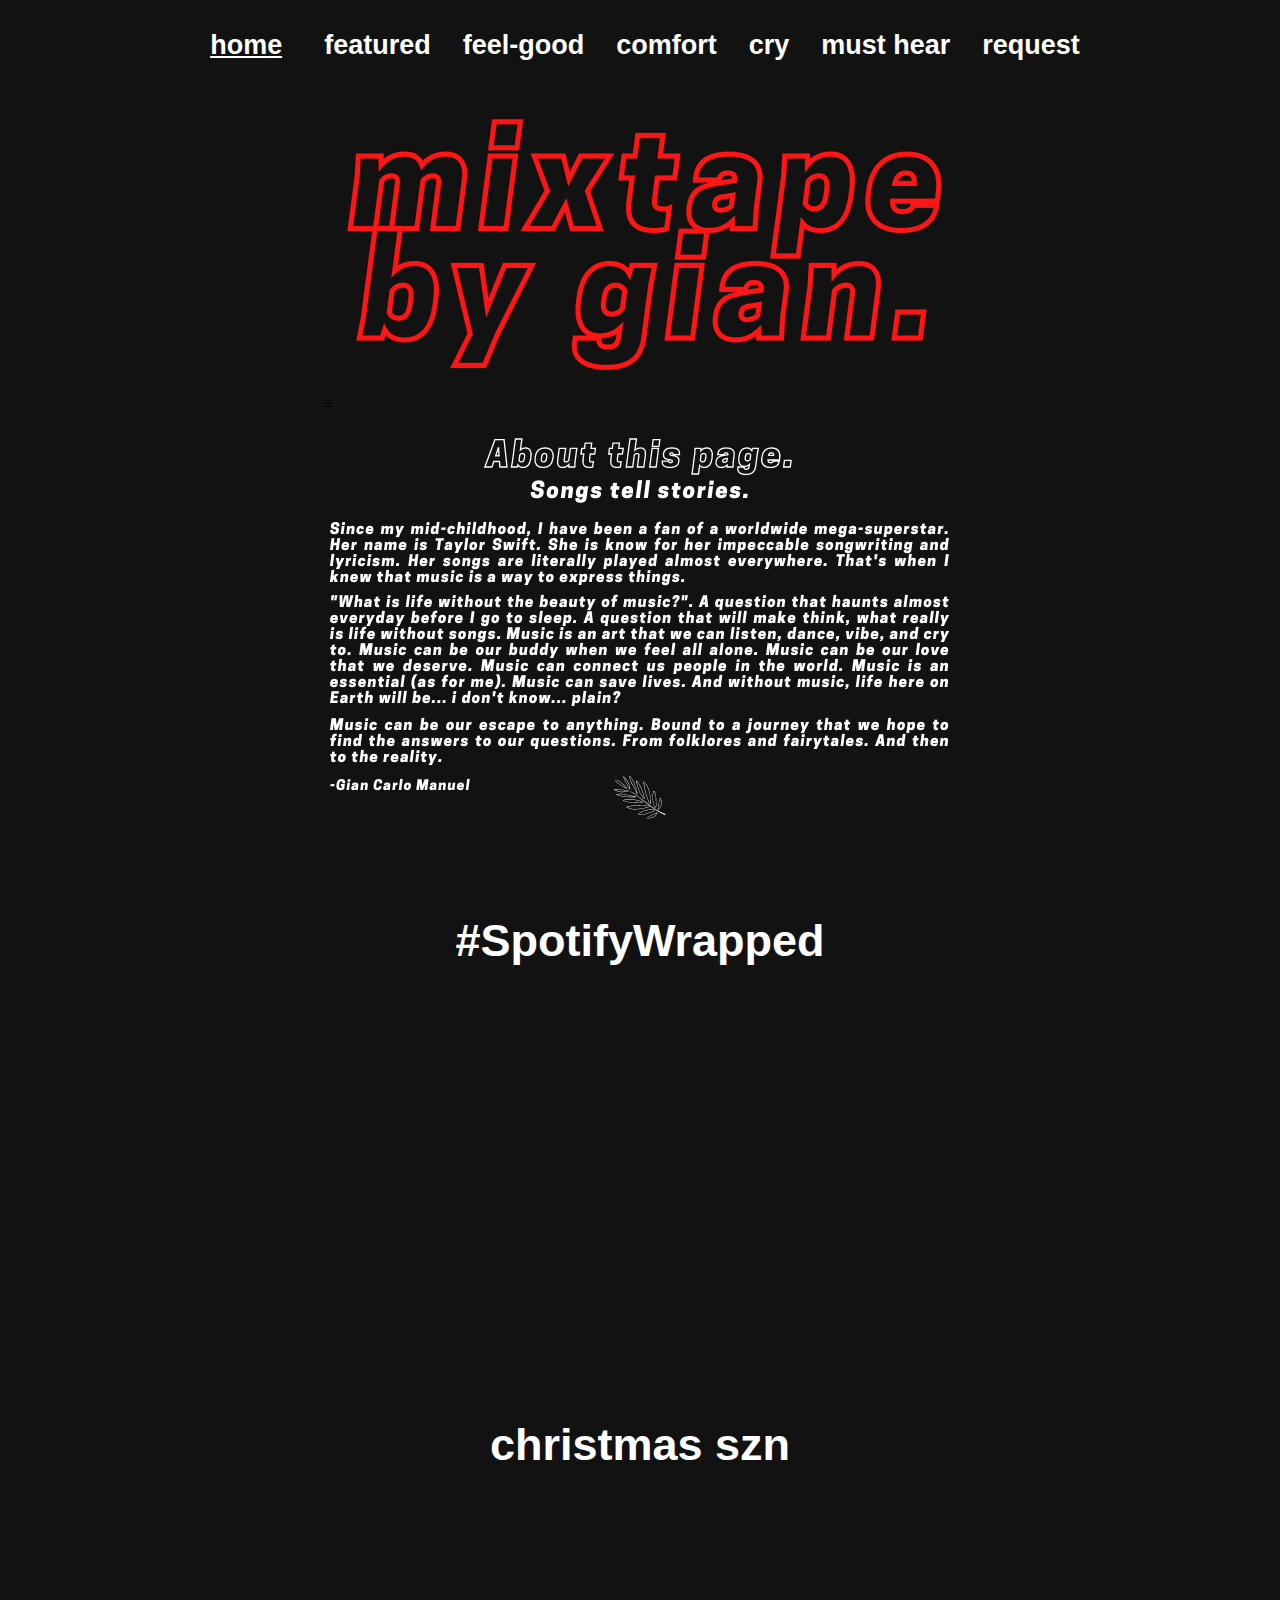
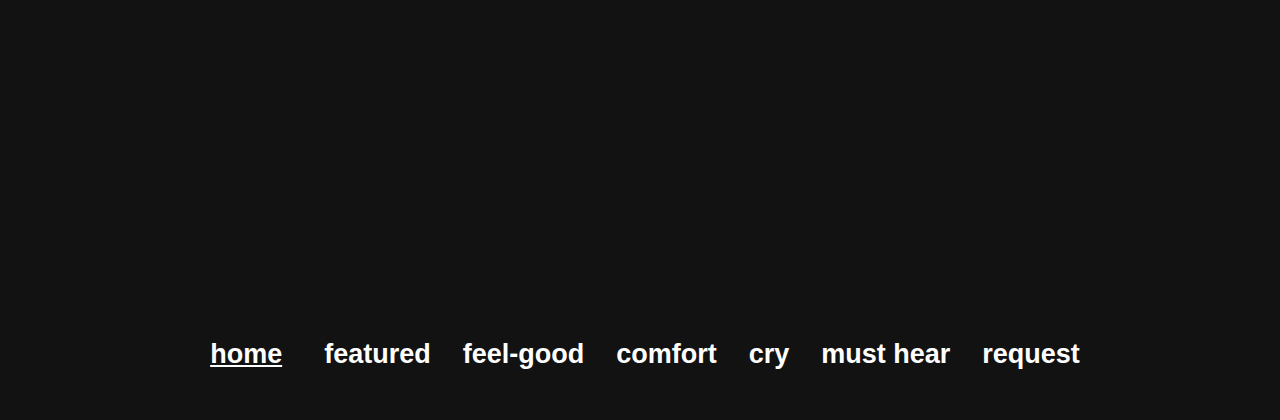
<file: index.html>
<!DOCTYPE html>
<html>
	<head>
	<!-- 
		Final Website Requirement
		Author: Manuel, Gian Carlo E.
		Date: November 2022
		Section: WD-202 
	-->
	<title> home | mixtape </title>
	<link rel="stylesheet" href="Style1.css">

	</head>
	<body>

			<nav>
				<a href = "index.html"><u>home</u></a>&nbsp&nbsp
				<a href = "Featured.htm">featured</a>&nbsp&nbsp
				<a href = "Feel-Good.htm">feel-good</a>&nbsp&nbsp
				<a href = "Comfort.htm">comfort</a>&nbsp&nbsp
				<a href = "Cry.htm">cry</a>&nbsp&nbsp
				<a href = "Hear.htm">must hear</a>&nbsp&nbsp
				<a href = "Request.htm">request</a>
			</nav>

			<header>
			<center>=
			<img src= "home/homebanner.png">
			<img src= "home/homebanner2.png">
			</center>
			</header>

			<br>
			<br>
			<div class= "new">
				<h2>#SpotifyWrapped</h2>
			<iframe style="border-radius:12px" src="https://open.spotify.com/embed/playlist/37i9dQZF1F0sijgNaJdgit?utm_source=generator" width="75%" height="380" frameBorder="0" allowfullscreen="" allow="autoplay; clipboard-write; encrypted-media; fullscreen; picture-in-picture" loading="lazy"></iframe>

			<br>
			<br>
			<div class= "new">
				<h2>christmas szn</h2>

			<table>
				<tr>
    				<th><iframe style="border-radius:12px" src="https://open.spotify.com/embed/playlist/6cCfEWX38pg40kAP9c4eoq?utm_source=generator" width="90%" height="380" frameBorder="0" allowfullscreen="" allow="autoplay; clipboard-write; encrypted-media; fullscreen; picture-in-picture" loading="lazy"></iframe></a></th>
    				<th><iframe style="border-radius:12px" src="https://open.spotify.com/embed/playlist/04rXzTdnlKlhGfMo7F08xv?utm_source=generator" width="90%" height="380" frameBorder="0" allowfullscreen="" allow="autoplay; clipboard-write; encrypted-media; fullscreen; picture-in-picture" loading="lazy"></iframe></a></th>
  				</tr>
			</table>

			<nav>
				<a href = "Home.htm"><u>home</u></a>&nbsp&nbsp
				<a href = "Featured.htm">featured</a>&nbsp&nbsp
				<a href = "Feel-Good.htm">feel-good</a>&nbsp&nbsp
				<a href = "Comfort.htm">comfort</a>&nbsp&nbsp
				<a href = "Cry.htm">cry</a>&nbsp&nbsp
				<a href = "Hear.htm">must hear</a>&nbsp&nbsp
				<a href = "Request.htm">request</a>
			</nav>



	</body>







</html>
</file>
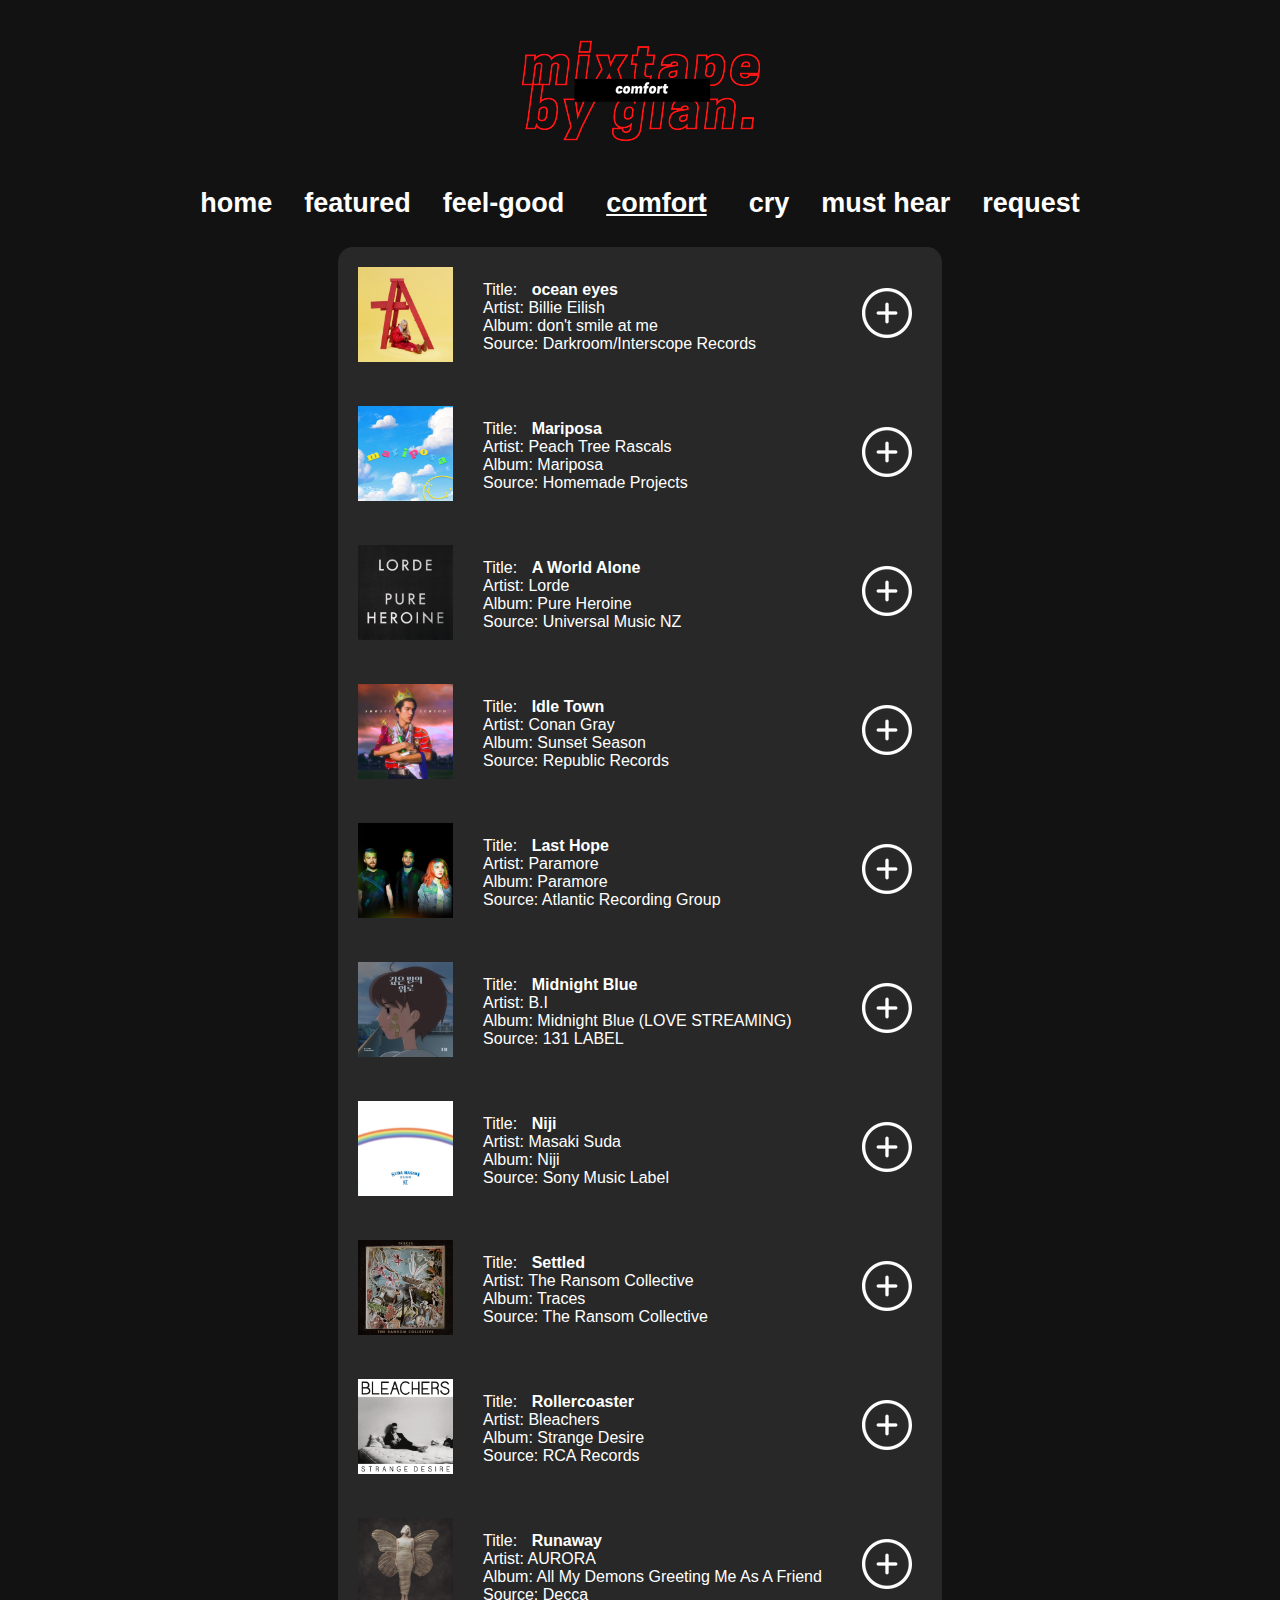
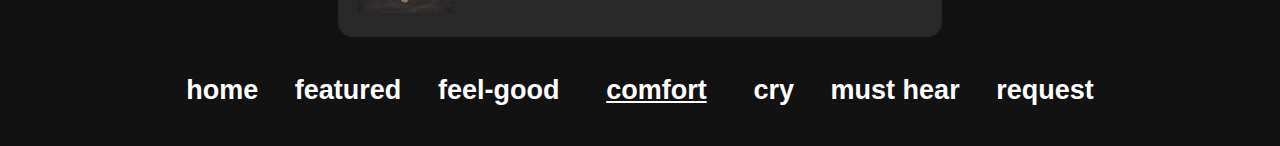
<file: Comfort.htm>
<!DOCTYPE html>
<html>
	<head>
	<!-- 
		Final Website Requirement
		Author: Manuel, Gian Carlo E.
		Date: November 2022
		Section: WD-202 
	-->
	<title> comfort | mixtape </title>
	<link rel="stylesheet" href="Style3.css">

	</head>

	<body>

		<header>
			<img src= "home/home5.png">
		</header>


			<nav>
				<a href = "index.html" class = "nav">home</a>&nbsp&nbsp
				<a href = "Featured.htm" class = "nav">featured</a>&nbsp&nbsp
				<a href = "Feel-Good.htm" class = "nav">feel-good</a>&nbsp&nbsp
				<a href = "Comfort.htm" class = "nav"><u>comfort</u></a>&nbsp&nbsp
				<a href = "Cry.htm" class = "nav">cry</a>&nbsp&nbsp
				<a href = "Hear.htm" class = "nav">must hear</a>&nbsp&nbsp
				<a href = "Request.htm" class = "nav">request</a>
			</nav>

			
			<container>
			<table>
				<tr>
    				<th><img src = "comfort/c1.jpg" height = "95" width= "95"></th>
    				<td>
    				Title: <b>ocean eyes</b><br>
    				Artist: Billie Eilish<br>
    				Album: don't smile at me<br>
    				Source: Darkroom/Interscope Records<br></td>
    				<td><a href="https://open.spotify.com/track/7hDVYcQq6MxkdJGweuCtl9?si=c2d5d363c6824776" target= "new"><img src= "add.png"></a></td>
  				</tr>
  				<tr>
    				<th><img src = "comfort/c2.jpg" height = "95" width= "95"></th>
    				<td>
    				Title: <b>Mariposa</b><br>
    				Artist: Peach Tree Rascals<br>
    				Album: Mariposa<br>
    				Source: Homemade Projects<br></td>
    				<td><a href="https://open.spotify.com/track/4ja2gzrNh9VNigzoXfmbwD?si=62844cdb5d504d7b" target= "new"><img src= "add.png"></a></td>
  				</tr>
  				<tr>
    				<th><img src = "comfort/c3.jpg" height = "95" width= "95"></th>
    				<td>
    				Title: <b>A World Alone</b><br>
    				Artist: Lorde<br>
    				Album: Pure Heroine<br>
    				Source: Universal Music NZ<br></td>
    				<td><a href="https://open.spotify.com/track/55N0YHhO55Q1lWsc4dDPcI?si=44560ae5db1e4de3" target= "new"><img src= "add.png"></a></td>
  				</tr>
  				<tr>
    				<th><img src = "comfort/c4.jpg" height = "95" width= "95"></th>
    				<td>
    				Title: <b>Idle Town</b><br>
    				Artist: Conan Gray<br>
    				Album: Sunset Season<br>
    				Source: Republic Records<br></td>
    				<td><a href="https://open.spotify.com/track/0cXRafInOlc1QH519RXltN?si=c08f5b550bef4f5e" target= "new"><img src= "add.png"></a></td>
  				</tr>
  				<tr>
    				<th><img src = "comfort/c5.jpg" height = "95" width= "95"></th>
    				<td>
    				Title: <b>Last Hope</b><br>
    				Artist: Paramore<br>
    				Album: Paramore<br>
    				Source: Atlantic Recording Group<br></td>
    				<td><a href="https://open.spotify.com/track/2VBluJiNj9bKohWX0dY1Lh?si=216bfe2c77794b2b" target= "new"><img src= "add.png"></a></td>
  				</tr>
  				<tr>
    				<th><img src = "comfort/c6.jpg" height = "95" width= "95"></th>
    				<td>
    				Title: <b>Midnight Blue</b><br>
    				Artist: B.I<br>
    				Album: Midnight Blue (LOVE STREAMING)<br>
    				Source: 131 LABEL<br></td>
    				<td><a href="https://open.spotify.com/track/0g84ocWXeKSJYkBgTCJVlo?si=0791e32b8b134214" target= "new"><img src= "add.png"></a></td>
  				</tr>
  				<tr>
    				<th><img src = "comfort/c7.jpg" height = "95" width= "95"></th>
    				<td>
    				Title: <b>Niji</b><br>
    				Artist: Masaki Suda<br>
    				Album: Niji<br>
    				Source: Sony Music Label<br></td>
    				<td><a href="https://open.spotify.com/track/7AIj86wFWqm7X1TZ2hzHwS?si=d75f0c88a3e348b4" target= "new"><img src= "add.png"></a></td>
  				</tr>
  				<tr>
    				<th><img src = "comfort/c8.jpg" height = "95" width= "95"></th>
    				<td>
    				Title: <b>Settled</b><br>
    				Artist: The Ransom Collective<br>
    				Album: Traces<br>
    				Source: The Ransom Collective<br></td>
    				<td><a href="https://open.spotify.com/track/6RoTjW8XeWl0XWnzVDw0Tm?si=3a2ffb06bd654463" target= "new"><img src= "add.png"></a></td>
  				</tr>
  				<tr>
    				<th><img src = "comfort/c9.jpg" height = "95" width= "95"></th>
    				<td>
    				Title: <b>Rollercoaster</b><br>
    				Artist: Bleachers<br>
    				Album: Strange Desire<br>
    				Source: RCA Records<br></td>
    				<td><a href="https://open.spotify.com/track/5L95vS64rG1YMIFm1hLjyZ?si=e0e971142f40422c" target= "new"><img src= "add.png"></a></td>
  				</tr>
  				<tr>
    				<th><img src = "comfort/c10.jpg" height = "95" width= "95"></th>
    				<td>
    				Title: <b>Runaway</b><br>
    				Artist: AURORA<br>
    				Album: All My Demons Greeting Me As A Friend<br>
    				Source: Decca<br></td>
    				<td><a href="https://open.spotify.com/track/1v1oIWf2Xgh54kIWuKsDf6?si=9fdd946d10594a22" target= "new"><img src= "add.png"></a></td>
  				</tr>
			</table>
			</container>
			
			

			<footer>
				<nav>
				<a href = "Home.htm" class = "nav">home</a>&nbsp&nbsp
				<a href = "Featured.htm" class = "nav">featured</a>&nbsp&nbsp
				<a href = "Feel-Good.htm" class = "nav">feel-good</a>&nbsp&nbsp
				<a href = "Comfort.htm" class = "nav"><u>comfort</u></a>&nbsp&nbsp
				<a href = "Cry.htm" class = "nav">cry</a>&nbsp&nbsp
				<a href = "Hear.htm" class = "nav">must hear</a>&nbsp&nbsp
				<a href = "Request.htm" class = "nav">request</a>
			</nav>
			</footer>


	</body>







</html>
</file>
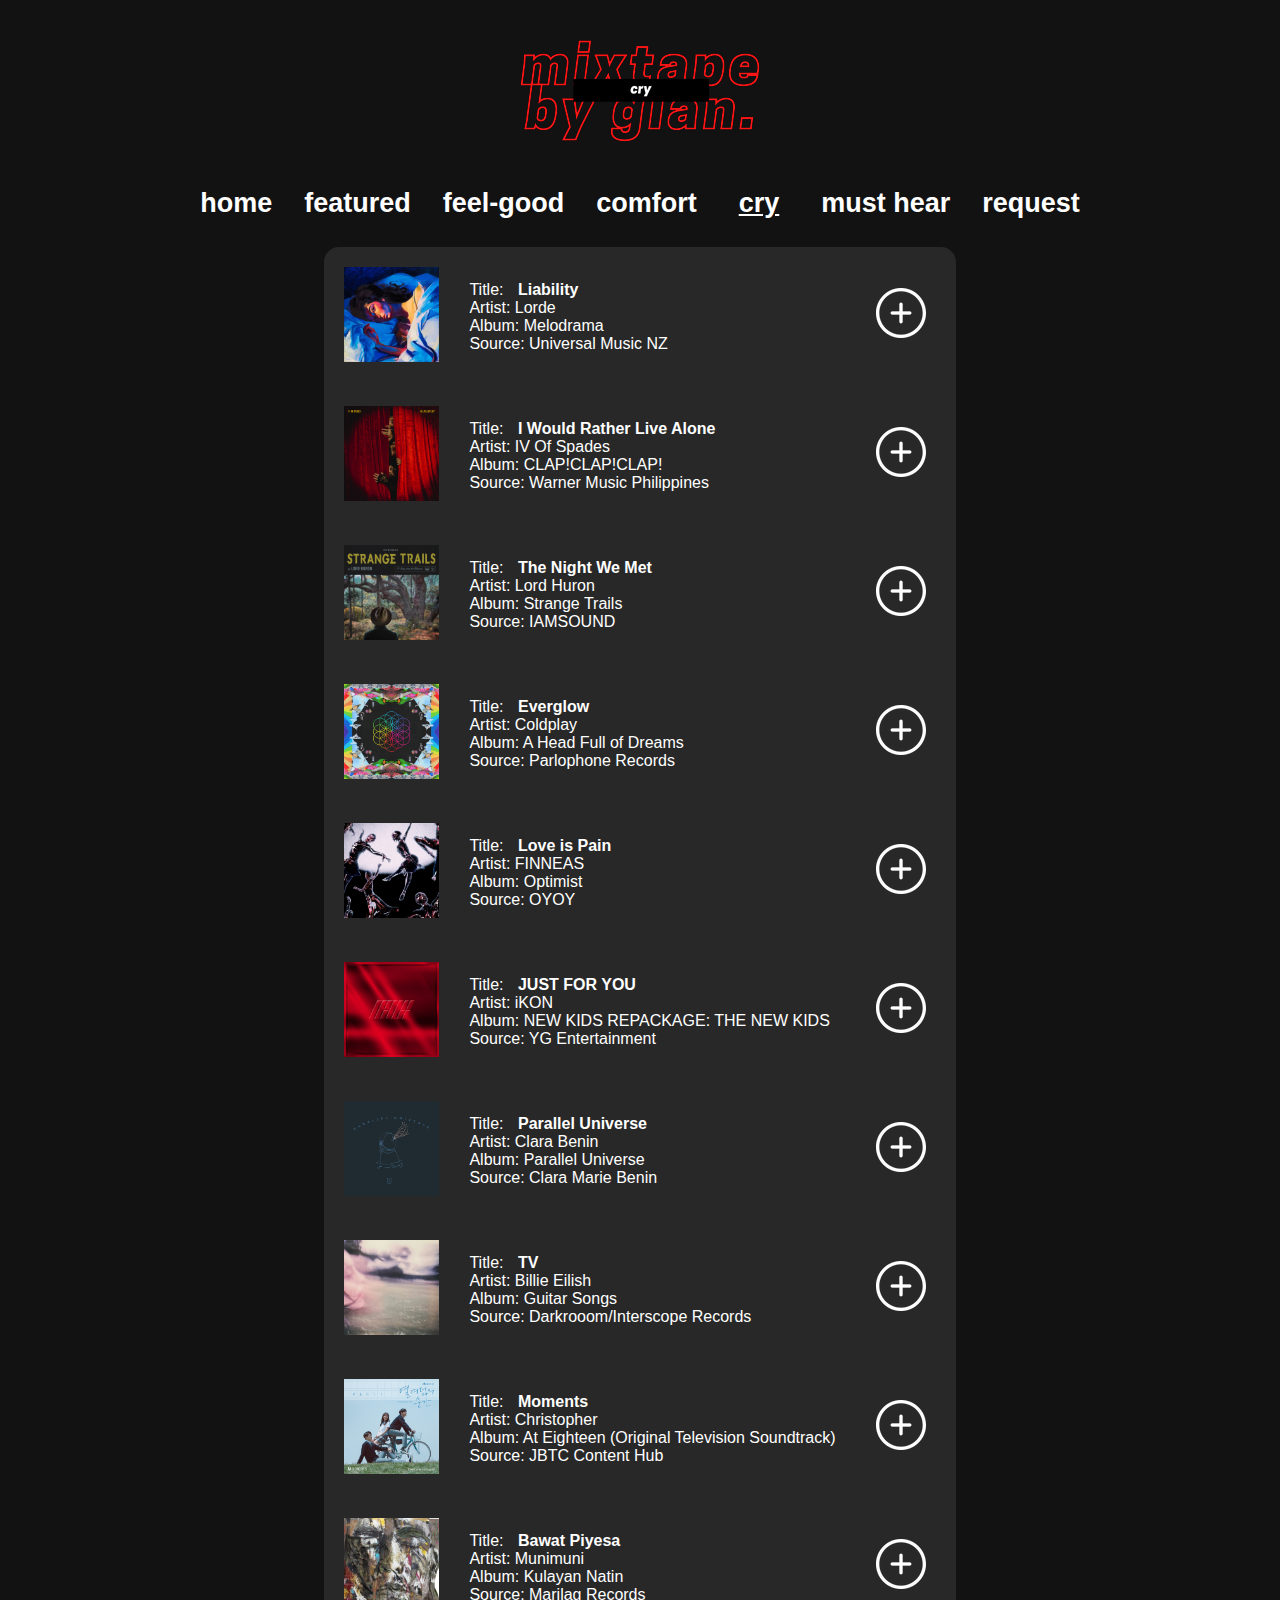
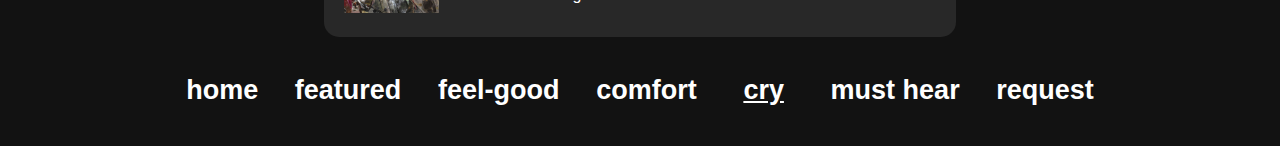
<file: Cry.htm>
<!DOCTYPE html>
<html>
	<head>
	<!-- 
		Final Website Requirement
		Author: Manuel, Gian Carlo E.
		Date: November 2022
		Section: WD-202 
	-->
	<title> i'm crying | mixtape </title>
	<link rel="stylesheet" href="Style3.css">

	</head>

	<body>

		<header>
			<img src= "home/home6.png">
		</header>


			<nav>
				<a href = "index.html" class = "nav">home</a>&nbsp&nbsp
				<a href = "Featured.htm" class = "nav">featured</a>&nbsp&nbsp
				<a href = "Feel-Good.htm" class = "nav">feel-good</a>&nbsp&nbsp
				<a href = "Comfort.htm" class = "nav">comfort</a>&nbsp&nbsp
				<a href = "Cry.htm" class = "nav"><u>cry</u></a>&nbsp&nbsp
				<a href = "Hear.htm" class = "nav">must hear</a>&nbsp&nbsp
				<a href = "Request.htm" class = "nav">request</a>
			</nav>

			
			<container>
			<table>
				<tr>
    				<th><img src = "cry/d1.jpg" height = "95" width= "95"></th>
    				<td>
    				Title: <b>Liability</b><br>
    				Artist: Lorde<br>
    				Album: Melodrama<br>
    				Source: Universal Music NZ<br></td>
    				<td><a href="https://open.spotify.com/track/4iSN72L6xCM7vQZR2I9Suz?si=0f10637758af4674" target= "new"><img src= "add.png"></a></td>
  				</tr>
  				<tr>
    				<th><img src = "cry/d2.jpg" height = "95" width= "95"></th>
    				<td>
    				Title: <b>I Would Rather Live Alone</b><br>
    				Artist: IV Of Spades<br>
    				Album: CLAP!CLAP!CLAP!<br>
    				Source: Warner Music Philippines<br></td>
    				<td><a href="https://open.spotify.com/track/5GpNvH7JUU5VdS7Vnmj4El?si=51fdd25742d74c71" target= "new"><img src= "add.png"></a></td>
  				</tr>
  				<tr>
    				<th><img src = "cry/d3.jpg" height = "95" width= "95"></th>
    				<td>
    				Title: <b>The Night We Met</b><br>
    				Artist: Lord Huron<br>
    				Album: Strange Trails<br>
    				Source: IAMSOUND<br></td>
    				<td><a href="https://open.spotify.com/track/3hRV0jL3vUpRrcy398teAU?si=195e64790779463d" target= "new"><img src= "add.png"></a></td>
  				</tr>
  				<tr>
    				<th><img src = "cry/d4.jpg" height = "95" width= "95"></th>
    				<td>
    				Title: <b>Everglow</b><br>
    				Artist: Coldplay<br>
    				Album: A Head Full of Dreams<br>
    				Source: Parlophone Records<br></td>
    				<td><a href="https://open.spotify.com/track/5qfZRNjt2TkHEL12r3sDEU?si=c81a3b78ab3041f4" target= "new"><img src= "add.png"></a></td>
  				</tr>
  				<tr>
    				<th><img src = "cry/d5.jpg" height = "95" width= "95"></th>
    				<td>
    				Title: <b>Love is Pain</b><br>
    				Artist: FINNEAS<br>
    				Album: Optimist<br>
    				Source: OYOY<br></td>
    				<td><a href="https://open.spotify.com/track/2tJUcBxiQEYSCzC3BdIOk8?si=a0857135dc034708" target= "new"><img src= "add.png"></a></td>
  				</tr>
  				<tr>
    				<th><img src = "cry/d6.jpg" height = "95" width= "95"></th>
    				<td>
    				Title: <b>JUST FOR YOU</b><br>
    				Artist: iKON<br>
    				Album: NEW KIDS REPACKAGE: THE NEW KIDS<br>
    				Source: YG Entertainment<br></td>
    				<td><a href="https://open.spotify.com/track/66Vh6FjYtMsIdvfPFdvkAz?si=c7ebffcecd9545d4" target= "new"><img src= "add.png"></a></td>
  				</tr>
  				<tr>
    				<th><img src = "cry/d7.jpg" height = "95" width= "95"></th>
    				<td>
    				Title: <b>Parallel Universe</b><br>
    				Artist: Clara Benin<br>
    				Album: Parallel Universe<br>
    				Source: Clara Marie Benin<br></td>
    				<td><a href="https://open.spotify.com/track/4cV4NoR8nFD6HPJij91NsF?si=26da48a49a6549c4" target= "new"><img src= "add.png"></a></td>
  				</tr>
  				<tr>
    				<th><img src = "cry/d8.jpg" height = "95" width= "95"></th>
    				<td>
    				Title: <b>TV</b><br>
    				Artist: Billie Eilish<br>
    				Album: Guitar Songs<br>
    				Source: Darkrooom/Interscope Records<br></td>
    				<td><a href="https://open.spotify.com/track/3GYlZ7tbxLOxe6ewMNVTkw?si=f8a99d2025194048" target= "new"><img src= "add.png"></a></td>
  				</tr>
  				<tr>
    				<th><img src = "cry/d9.jpg" height = "95" width= "95"></th>
    				<td>
    				Title: <b>Moments</b><br>
    				Artist: Christopher<br>
    				Album: At Eighteen (Original Television Soundtrack)<br>
    				Source: JBTC Content Hub<br></td>
    				<td><a href="https://open.spotify.com/track/0g84ocWXeKSJYkBgTCJVlo?si=0791e32b8b134214" target= "new"><img src= "add.png"></a></td>
  				</tr>
  				<tr>
    				<th><img src = "cry/d10.jpg" height = "95" width= "95"></th>
    				<td>
    				Title: <b>Bawat Piyesa</b><br>
    				Artist: Munimuni<br>
    				Album: Kulayan Natin<br>
    				Source: Marilag Records<br></td>
    				<td><a href="https://open.spotify.com/track/1tC2PLqLeJXt0VlgOYpc6m?si=3f465fdc253e4dfa" target= "new"><img src= "add.png"></a></td>
  				</tr>
			</table>
			</table>
			</container>
			
			

			<footer>
				<nav>
				<a href = "Home.htm" class = "nav">home</a>&nbsp&nbsp
				<a href = "Featured.htm" class = "nav">featured</a>&nbsp&nbsp
				<a href = "Feel-Good.htm" class = "nav">feel-good</a>&nbsp&nbsp
				<a href = "Comfort.htm" class = "nav">comfort</a>&nbsp&nbsp
				<a href = "Cry.htm" class = "nav"><u>cry</u></a>&nbsp&nbsp
				<a href = "Hear.htm" class = "nav">must hear</a>&nbsp&nbsp
				<a href = "Request.htm" class = "nav">request</a>
			</nav>
			</nav>
			</footer>


	</body>







</html>
</file>
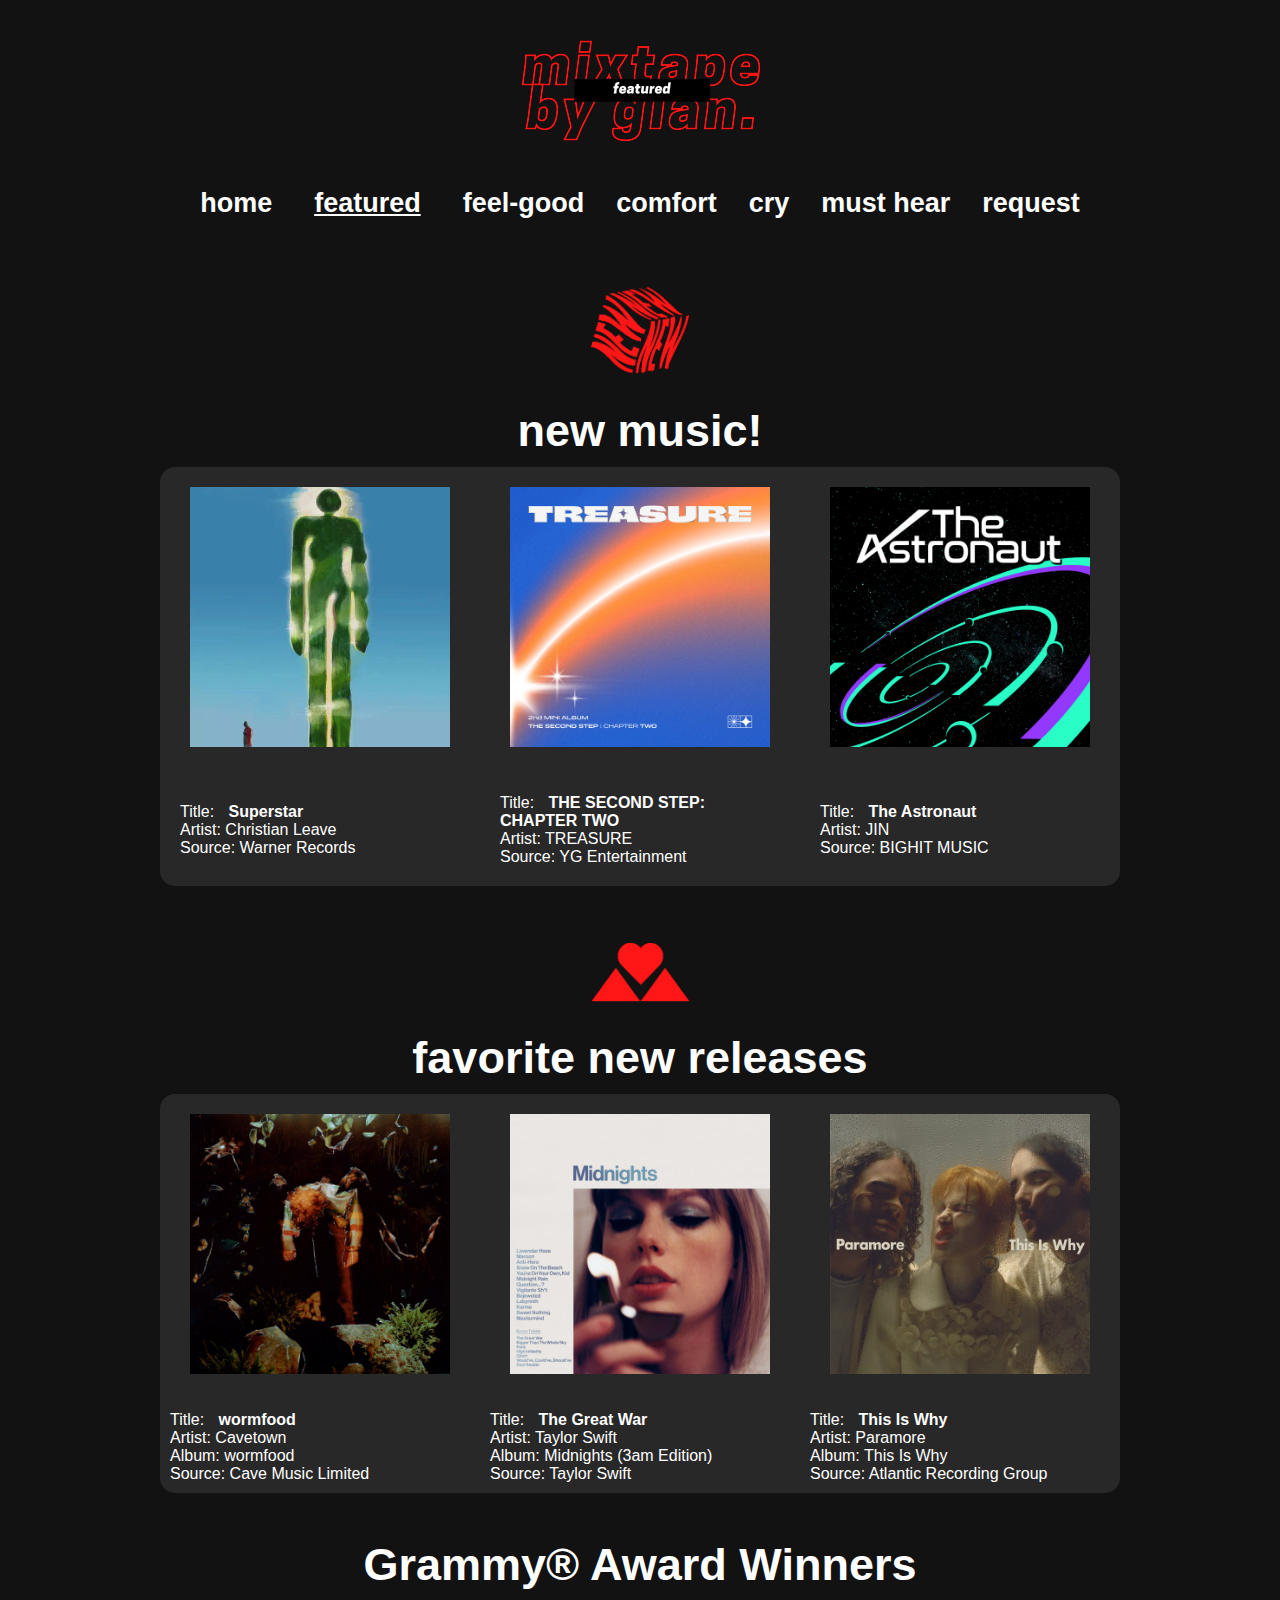
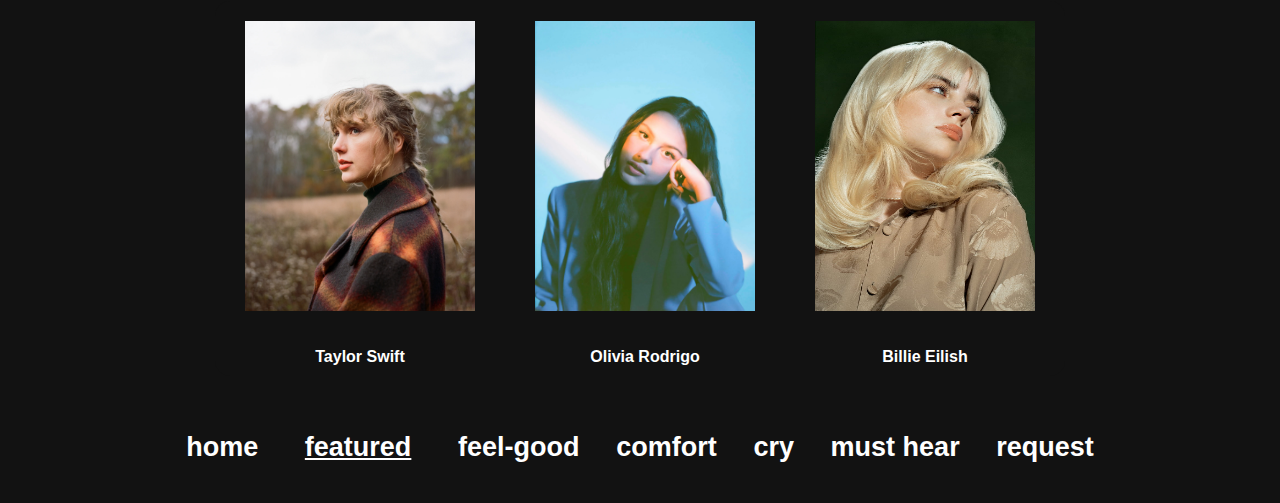
<file: Featured.htm>
<!DOCTYPE html>
<html>
	<head>
	<!-- 
		Final Website Requirement
		Author: Manuel, Gian Carlo E.
		Date: November 2022
		Section: WD-202 
	-->
	<title> featured | mixtape </title>
	<link rel="stylesheet" href="Style2.css">

	</head>

	<body>

		<header>
			<img src= "home/home3.png">
		</header>

			<nav>
				<a href = "index.html" class = "nav">home</a>&nbsp&nbsp
				<a href = "Featured.htm" class = "nav"><u>featured</u></a>&nbsp&nbsp
				<a href = "Feel-Good.htm" class = "nav">feel-good</a>&nbsp&nbsp
				<a href = "Comfort.htm" class = "nav">comfort</a>&nbsp&nbsp
				<a href = "Cry.htm" class = "nav">cry</a>&nbsp&nbsp
				<a href = "Hear.htm" class = "nav">must hear</a>&nbsp&nbsp
				<a href = "Request.htm" class = "nav">request</a>
			</nav>


			<br>
			<br>

			<div class= "new">
				<img src= "featured/new.png" height="90" width="100"></div>
			<h2>new music!</h2>
			<table>
				<tr>
    				<th><a href= "https://open.spotify.com/album/5UbY0vlLOPIE4mEQfTFoe5?si=fLZxdhFJQiKenNjvyMb2IA" target="_blank"><img src = "featured/new1.png" height = "260" width= "260"></th>
    				<th><a href= "https://open.spotify.com/album/4l5YvRcmno5RMKZCZp1j0g?si=3DtceRRIQtaOkdNjCqvKGw" target="_blank"><img src = "featured/new2.jpg" height = "260" width= "260"></th>
    				<th><a href= "https://open.spotify.com/album/6nT2VfGN07ar1vdZyJY6ox?si=SkQb1vH5Q36_2qzPHTdHxQ" target="_blank"><img src = "featured/new3.jpg" height = "260" width= "260"></th>
  				</tr>
  				<tr>
    				<td>
    				<div class= "newmusic">
    				Title: <b>Superstar</b><br>
    				Artist: Christian Leave<br>
    				Source: Warner Records<br></td>
    				</div>
    				<td>
    				<div class= "newmusic">
    				Title: <b>THE SECOND STEP: <br>CHAPTER TWO</b><br>
    				Artist: TREASURE<br>
    				Source: YG Entertainment<br></td>
    				</div>
    				<td>
    				<div class= "newmusic">
    				Title: <b>The Astronaut</b><br>
    				Artist: JIN<br>
    				Source: BIGHIT MUSIC<br></td>
    				</div>
  				</tr>
			</table>

			<br>
			<br>
			<div class= "new">
				<img src= "featured/heart.png" height="60" width="100"></div>
				<h2>favorite new releases</h2>

			<table>
				<tr>
    				<th><a href= "https://open.spotify.com/track/4Q3GSw3CR92lKtPFmKQl90?si=2aaae29e6301436f" target="_blank"><img src = "featured/a1.jpg" height = "260" width= "260"></a></th>
    				<th><a href= "https://open.spotify.com/track/3UMrglJeju5yWyYIW6o99b?si=e740b775a6b24f26" target="_blank"><img src = "featured/a2.jpg" height = "260" width= "260"></a></th>
    				<th><a href= "https://open.spotify.com/track/7z84Fwf1R3Z2BwHCP620CI?si=2114579fa6ff4d6e" target="_blank"><img src = "featured/a3.jpg" height = "260" width= "260"></a></th>
  				</tr>
  				<tr>
    				<td>
    				Title: <b>wormfood</b><br>
    				Artist: Cavetown<br>
    				Album: wormfood<br>
    				Source: Cave Music Limited<br></td>
    				<td>
    				Title: <b>The Great War</b><br>
    				Artist: Taylor Swift<br>
    				Album: Midnights (3am Edition)<br>
    				Source: Taylor Swift<br></td>
    				<td>
    				Title: <b>This Is Why</b><br>
    				Artist: Paramore<br>
    				Album: This Is Why<br>
    				Source: Atlantic Recording Group<br></td>
  				</tr>
			</table>

			<br>
			<br>
				<h2>Grammy&reg; Award Winners</h2>
			<table class = "grammy">
				<tr>
    				<th><a href= "https://www.grammy.com/artists/taylor-swift/15450" target="_blank"><img src = "featured/tay.jpg" height = "290" width= "230"></a></th>
    				<th><a href= "https://www.grammy.com/artists/Olivia-Rodrigo/38411" target="_blank"><img src = "featured/liv.jpg" height = "290" width= "220"></a></th>
    				<th><a href= "https://www.grammy.com/artists/billie-eilish/251741" target="_blank"><img src = "featured/bil.jpg" height = "290" width= "220"></a></th>
  				</tr>
  				<tr>
    				<td class = "award"><b>Taylor Swift</b></td>
    				<td class = "award"><b>Olivia Rodrigo</b></td>
    				<td class = "award"><b>Billie Eilish</b></td>
  				</tr>
			</table>
			</container>
			
			<br>
			<br>
			<footer>
				<nav>
				<a href = "Home.htm" class = "nav">home</a>&nbsp&nbsp
				<a href = "Featured.htm" class = "nav"><u>featured</u></a>&nbsp&nbsp
				<a href = "Feel-Good.htm" class = "nav">feel-good</a>&nbsp&nbsp
				<a href = "Comfort.htm" class = "nav">comfort</a>&nbsp&nbsp
				<a href = "Cry.htm" class = "nav">cry</a>&nbsp&nbsp
				<a href = "Hear.htm" class = "nav">must hear</a>&nbsp&nbsp
				<a href = "Request.htm" class = "nav">request</a>
			</nav>
			</footer>


	</body>







</html>
</file>
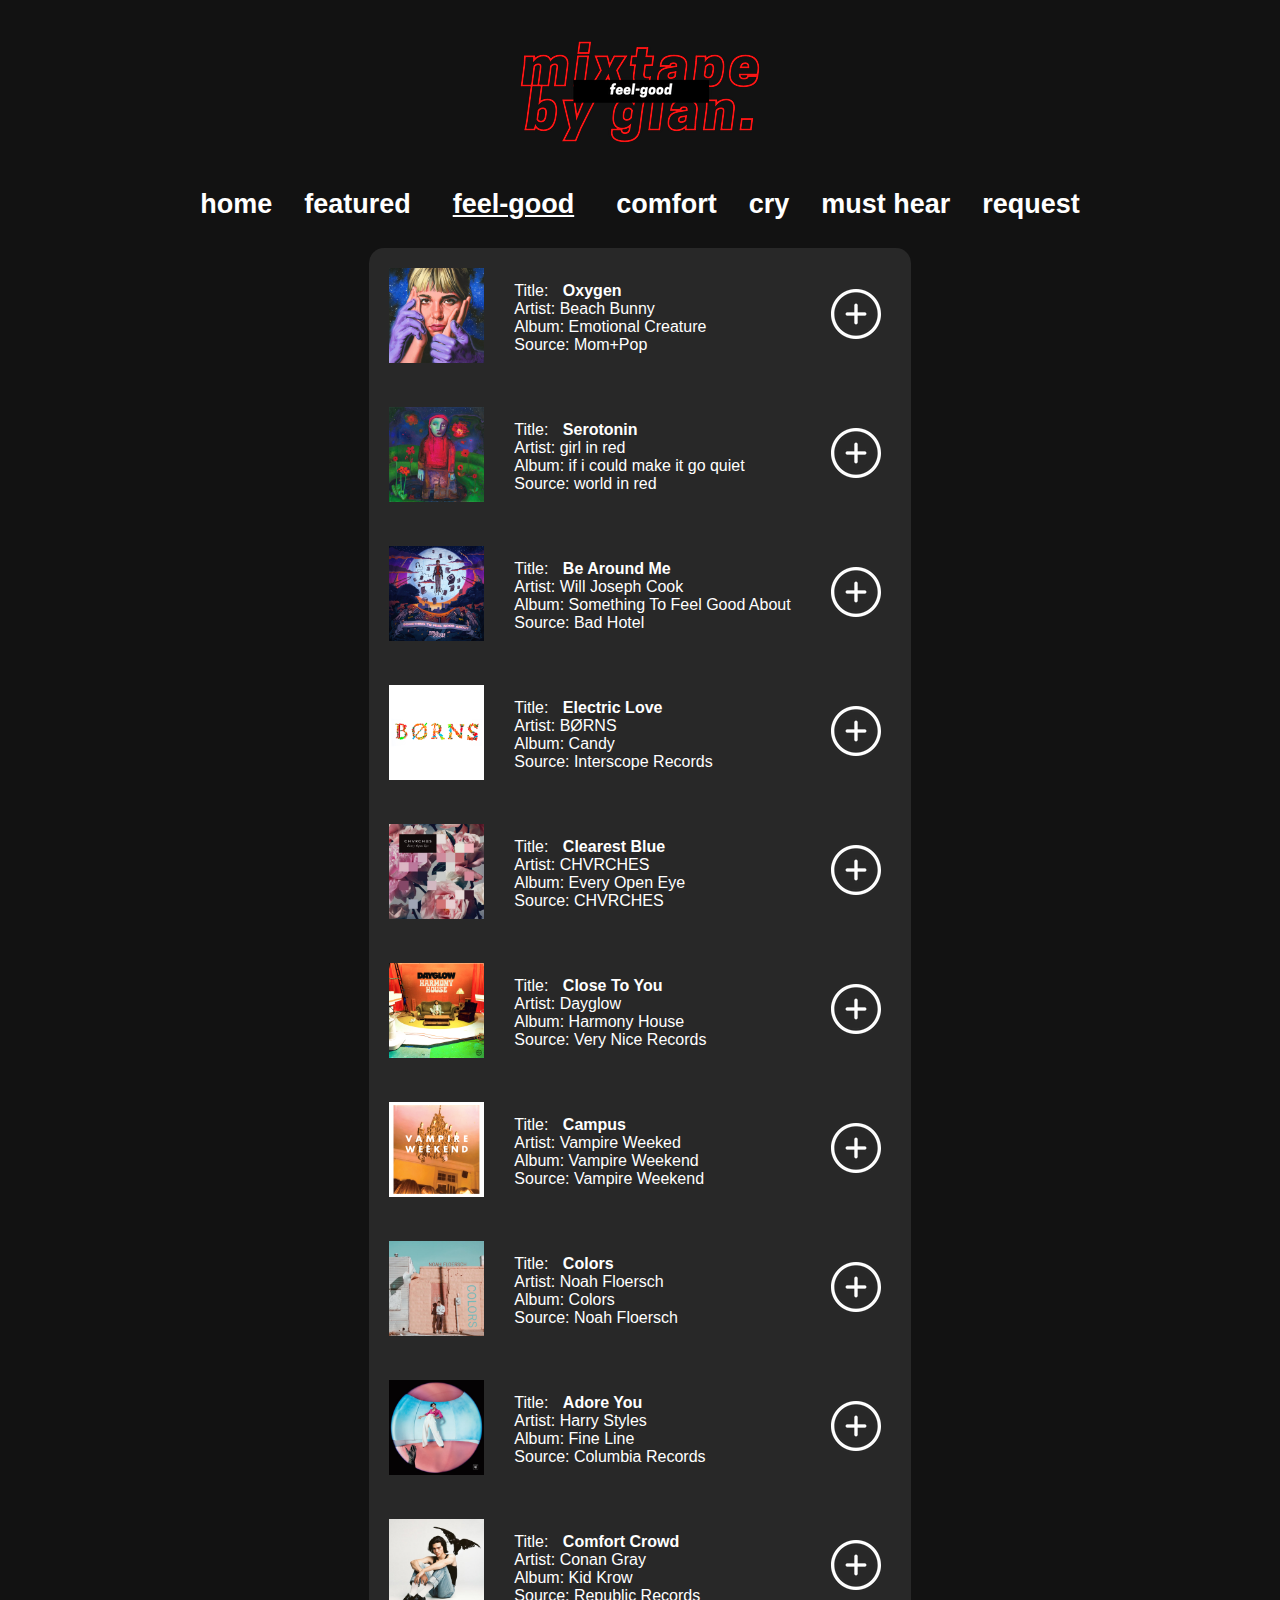
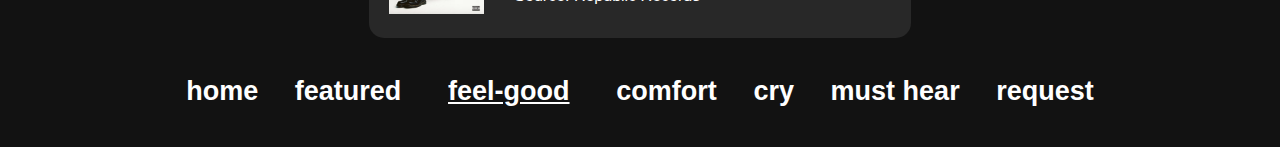
<file: Feel-Good.htm>
<!DOCTYPE html>
<html>
	<head>
	<!-- 
		Final Website Requirement
		Author: Manuel, Gian Carlo E.
		Date: November 2022
		Section: WD-202 
	-->
	<title> feel-good | mixtape </title>
	<link rel="stylesheet" href="Style3.css">

	</head>

	<body>

		<header>
			<img src= "home/home4.png">
		</header>

			<nav>
				<a href = "index.html" class = "nav">home</a>&nbsp&nbsp
				<a href = "Featured.htm" class = "nav">featured</a>&nbsp&nbsp
				<a href = "Feel-Good.htm" class = "nav"><u>feel-good</u></a>&nbsp&nbsp
				<a href = "Comfort.htm" class = "nav">comfort</a>&nbsp&nbsp
				<a href = "Cry.htm" class = "nav">cry</a>&nbsp&nbsp
				<a href = "Hear.htm" class = "nav">must hear</a>&nbsp&nbsp
				<a href = "Request.htm" class = "nav">request</a>
			</nav>

			
			<container>
			<table>
				<tr>
    				<th><img src = "feel-good/b1.jpg" height = "95" width= "95"></th>
    				<td>
    				Title: <b>Oxygen</b><br>
    				Artist: Beach Bunny<br>
    				Album: Emotional Creature<br>
    				Source: Mom+Pop<br></td>
    				<td><a href="https://open.spotify.com/track/3A0mdJS6ra4RJ9Eidtz2br?si=59cdb61b489f4f62" target= "new"><img src= "add.png"></a></td>
  				</tr>
  				<tr>
    				<th><img src = "feel-good/b2.jpg" height = "95" width= "95"></th>
    				<td>
    				Title: <b>Serotonin</b><br>
    				Artist: girl in red<br>
    				Album: if i could make it go quiet<br>
    				Source: world in red<br></td>
    				<td><a href="https://open.spotify.com/track/7tLTxOJY6cjQz4aJYMs8Nu?si=83ff3fef1787427f" target= "new"><img src= "add.png"></a></td>
  				</tr>
  				<tr>
    				<th><img src = "feel-good/b3.jpg" height = "95" width= "95"></th>
    				<td>
    				Title: <b>Be Around Me</b><br>
    				Artist: Will Joseph Cook<br>
    				Album: Something To Feel Good About<br>
    				Source: Bad Hotel<br></td>
    				<td><a href="https://open.spotify.com/track/08x5le4w5CXDWoPMVF61kJ?si=d8226443334c4c1e" target= "new"><img src= "add.png"></a></td>
  				</tr>
  				<tr>
    				<th><img src = "feel-good/b4.jpg" height = "95" width= "95"></th>
    				<td>
    				Title: <b>Electric Love</b><br>
    				Artist: B&#xd8;RNS<br>
    				Album: Candy<br>
    				Source: Interscope Records<br></td>
    				<td><a href="https://open.spotify.com/track/0zulYs8vHhhN0hl8wvYgdv?si=d01c45682cb0422a" target= "new"><img src= "add.png"></a></td>
  				</tr>
  				<tr>
    				<th><img src = "feel-good/b5.jpg" height = "95" width= "95"></th>
    				<td>
    				Title: <b>Clearest Blue</b><br>
    				Artist: CHVRCHES<br>
    				Album: Every Open Eye<br>
    				Source: CHVRCHES<br></td>
    				<td><a href="https://open.spotify.com/track/0ptjIq1XKNYBtfjzXQ3dXE?si=21281fedca0e48ed" target= "new"><img src= "add.png"></a></td>
  				</tr>
  				<tr>
    				<th><img src = "feel-good/b6.jpg" height = "95" width= "95"></th>
    				<td>
    				Title: <b>Close To You</b><br>
    				Artist: Dayglow<br>
    				Album: Harmony House<br>
    				Source: Very Nice Records<br></td>
    				<td><a href="https://open.spotify.com/track/50PyquzZ9BaBwLZZd1AuuV?si=b395bdbf7162426e"https://open.spotify.com/track/50PyquzZ9BaBwLZZd1AuuV?si=b395bdbf7162426e target= "new"><img src= "add.png"></a></td>
  				</tr>
  				<tr>
    				<th><img src = "feel-good/b7.jpg" height = "95" width= "95"></th>
    				<td>
    				Title: <b>Campus</b><br>
    				Artist: Vampire Weeked<br>
    				Album: Vampire Weekend<br>
    				Source: Vampire Weekend<br></td>
    				<td><a href="https://open.spotify.com/track/5dUFfk2cwD8GiJPS03mYN0?si=edd5f6e3bcf04621" target= "new"><img src= "add.png"></a></td>
  				</tr>
  				<tr>
    				<th><img src = "feel-good/b8.jpg" height = "95" width= "95"></th>
    				<td>
    				Title: <b>Colors</b><br>
    				Artist: Noah Floersch<br>
    				Album: Colors<br>
    				Source: Noah Floersch<br></td>
    				<td><a href="https://open.spotify.com/track/4Z0AWHN3QIP3FYtAXqk6ZT?si=4771cd83095f496e" target= "new"><img src= "add.png"></a></td>
  				</tr>
  				<tr>
    				<th><img src = "feel-good/b9.jpg" height = "95" width= "95"></th>
    				<td>
    				Title: <b>Adore You</b><br>
    				Artist: Harry Styles<br>
    				Album: Fine Line<br>
    				Source: Columbia Records<br></td>
    				<td><a href="https://open.spotify.com/track/3jjujdWJ72nww5eGnfs2E7?si=2fb2398d9fac4d14" target= "new"><img src= "add.png"></a></td>
  				</tr>
  				<tr>
    				<th><img src = "feel-good/b10.jpg" height = "95" width= "95"></th>
    				<td>
    				Title: <b>Comfort Crowd</b><br>
    				Artist: Conan Gray<br>
    				Album: Kid Krow<br>
    				Source: Republic Records<br></td>
    				<td><a href="https://open.spotify.com/track/6uaBrivDHCaV0uBTiwHTUi?si=53e3417b419a4a50" target= "new"><img src= "add.png"></a></td>
  				</tr>
			</table>
			</container>
			
			

			<footer>
				<nav>
				<a href = "Home.htm" class = "nav">home</a>&nbsp&nbsp
				<a href = "Featured.htm" class = "nav">featured</a>&nbsp&nbsp
				<a href = "Feel-Good.htm" class = "nav"><u>feel-good</u></a>&nbsp&nbsp
				<a href = "Comfort.htm" class = "nav">comfort</a>&nbsp&nbsp
				<a href = "Cry.htm" class = "nav">cry</a>&nbsp&nbsp
				<a href = "Hear.htm" class = "nav">must hear</a>&nbsp&nbsp
				<a href = "Request.htm" class = "nav">request</a>
			</nav>
			</footer>


	</body>







</html>
</file>
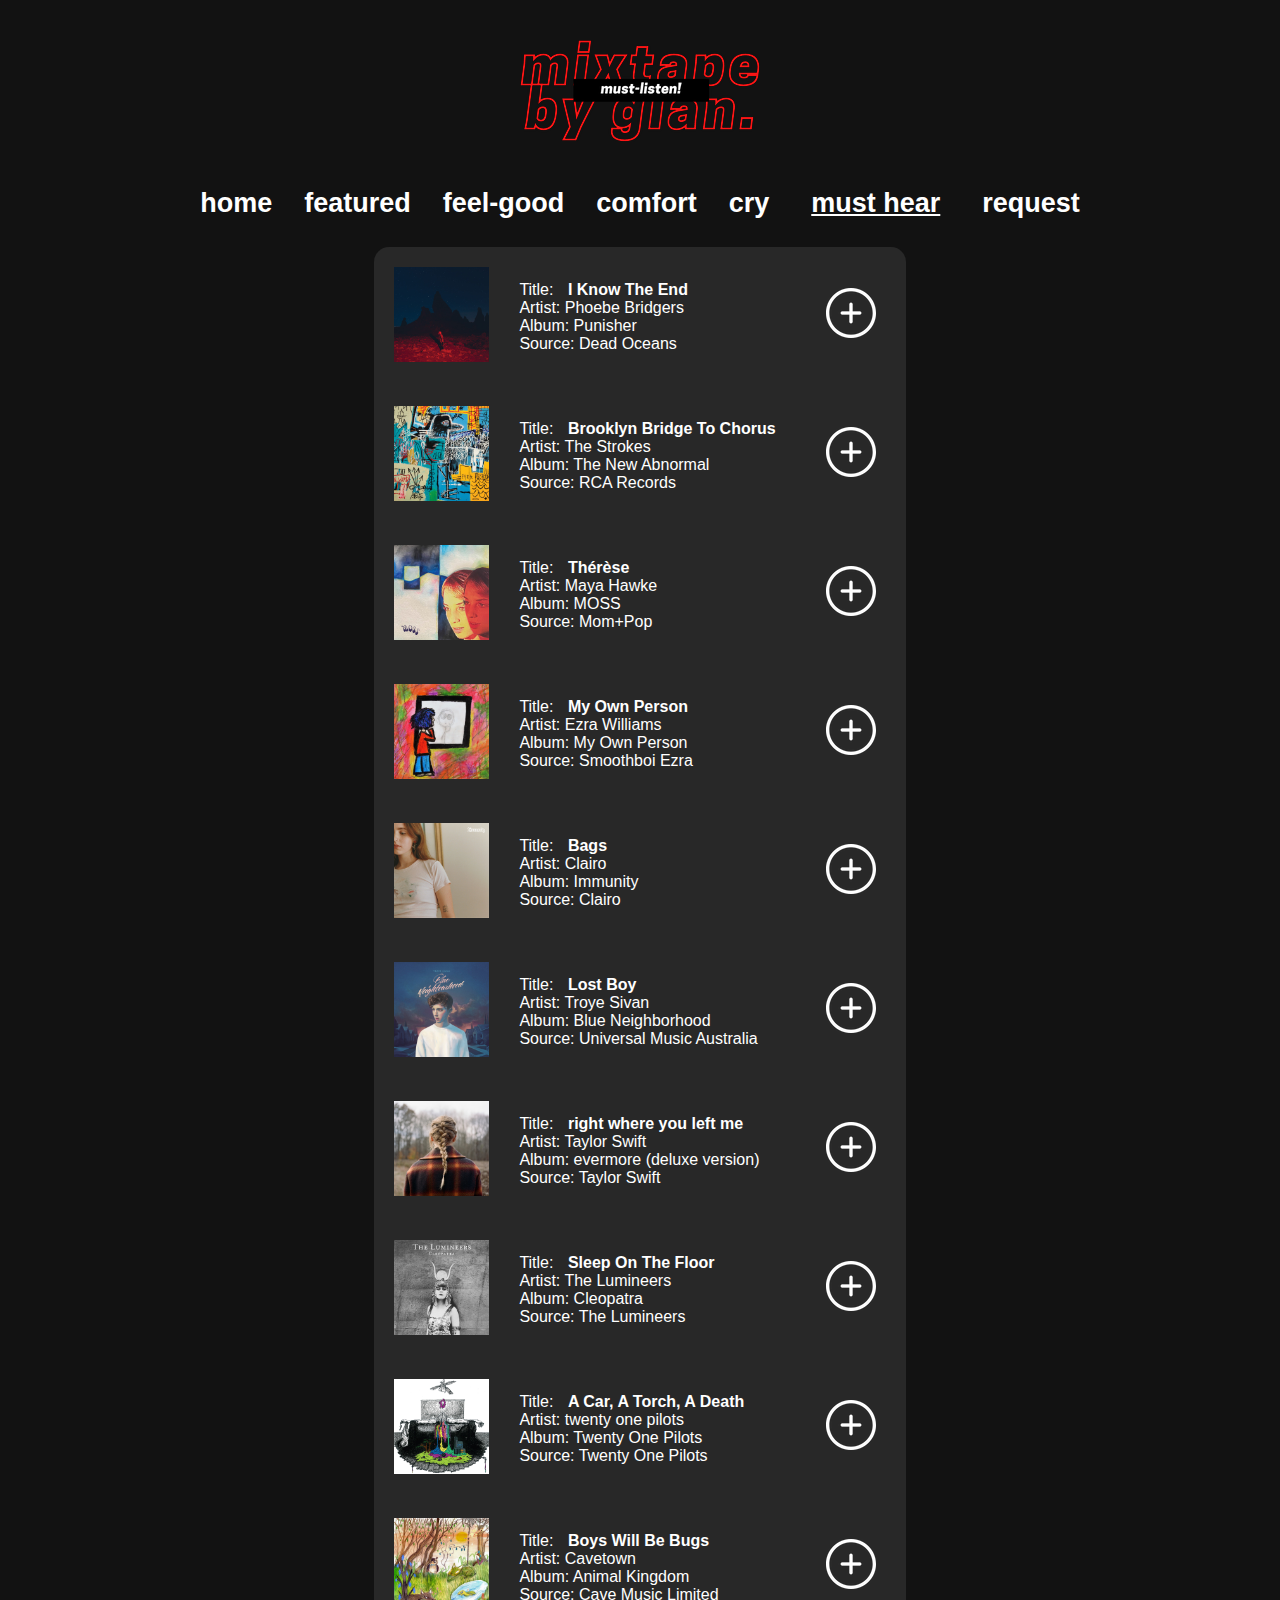
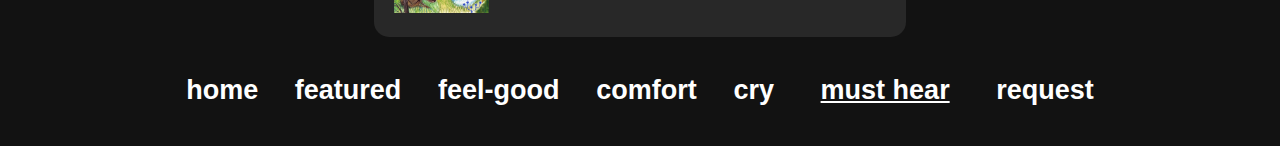
<file: Hear.htm>
<!DOCTYPE html>
<html>
	<head>
	<!-- 
		Final Website Requirement
		Author: Manuel, Gian Carlo E.
		Date: November 2022
		Section: WD-202 
	-->
	<title> must hear | mixtape </title>
	<link rel="stylesheet" href="Style3.css">

	</head>

	<body>

		<header>
			<img src= "home/home7.png">
		</header>


			<nav>
				<a href = "index.html" class = "nav">home</a>&nbsp&nbsp
				<a href = "Featured.htm" class = "nav">featured</a>&nbsp&nbsp
				<a href = "Feel-Good.htm" class = "nav">feel-good</a>&nbsp&nbsp
				<a href = "Comfort.htm" class = "nav">comfort</a>&nbsp&nbsp
				<a href = "Cry.htm" class = "nav">cry</a>&nbsp&nbsp
				<a href = "Hear.htm" class = "nav"><u>must hear</u></a>&nbsp&nbsp
				<a href = "Request.htm" class = "nav">request</a>
			</nav>

			
			<container>
			<table>
				<tr>
    				<th><img src = "must/e1.jpg" height = "95" width= "95"></th>
    				<td>
    				Title: <b>I Know The End</b><br>
    				Artist: Phoebe Bridgers<br>
    				Album: Punisher<br>
    				Source: Dead Oceans<br></td>
    				<td><a href="https://open.spotify.com/track/0pJW1Xw3aY4Eh6k5iuBkfI?si=8fb025910cad4de7" target= "new"><img src= "add.png"></a></td>

  				</tr>
  				<tr>
    				<th><img src = "must/e2.jpg" height = "95" width= "95"></th>
    				<td>
    				Title: <b>Brooklyn Bridge To Chorus</b><br>
    				Artist: The Strokes<br>
    				Album: The New Abnormal<br>
    				Source: RCA Records<br></td>
    				<td><a href="https://open.spotify.com/track/2mDYYGaGd9uXKkK2YhDA3i?si=6761fa2bff8a4052" target= "new"><img src= "add.png"></a></td>
  				</tr>
  				<tr>
    				<th><img src = "must/e3.jpg" height = "95" width= "95"></th>
    				<td>
    				Title: <b>Th&eacute;r&egrave;se</b><br>
    				Artist: Maya Hawke<br>
    				Album: MOSS<br>
    				Source: Mom+Pop<br></td>
    				<td><a href="https://open.spotify.com/track/4R7m6ZnA6GpuVikRKj2DGY?si=f18590181b3649fc" target= "new"><img src= "add.png"></a></td>
  				</tr>
  				<tr>
    				<th><img src = "must/e4.jpg" height = "95" width= "95"></th>
    				<td>
    				Title: <b>My Own Person</b><br>
    				Artist: Ezra Williams<br>
    				Album: My Own Person<br>
    				Source: Smoothboi Ezra<br></td>
    				<td><a href="https://open.spotify.com/track/7nMlhFSw9VphHNEgUec9uy?si=3e8bc5545569424c" target= "new"><img src= "add.png"></a></td>
  				</tr>
  				<tr>
    				<th><img src = "must/e5.jpg" height = "95" width= "95"></th>
    				<td>
    				Title: <b>Bags</b><br>
    				Artist: Clairo<br>
    				Album: Immunity<br>
    				Source: Clairo<br></td>
    				<td><a href="https://open.spotify.com/track/6UFivO2zqqPFPoQYsEMuCc?si=cf530c77fe5d4612" target= "new"><img src= "add.png"></a></td>
  				</tr>
  				<tr>
    				<th><img src = "must/e6.jpg" height = "95" width= "95"></th>
    				<td>
    				Title: <b>Lost Boy</b><br>
    				Artist: Troye Sivan<br>
    				Album: Blue Neighborhood<br>
    				Source: Universal Music Australia<br></td>
    				<td><a href="https://open.spotify.com/track/1MWXC3nU8ZGbJkC8Glm3TD?si=a5dffa04e3284757" target= "new"><img src= "add.png"></a></td>

  				</tr>
  				<tr>
    				<th><img src = "must/e7.jpg" height = "95" width= "95"></th>
    				<td>
    				Title: <b>right where you left me</b><br>
    				Artist: Taylor Swift<br>
    				Album: evermore (deluxe version)<br>
    				Source: Taylor Swift<br></td>
    				<td><a href="https://open.spotify.com/track/3zwMVvkBe2qIKDObWgXw4N?si=17587cec502a4b52" target= "new"><img src= "add.png"></a></td>
  				</tr>
  				<tr>
    				<th><img src = "must/e8.jpg" height = "95" width= "95"></th>
    				<td>
    				Title: <b>Sleep On The Floor</b><br>
    				Artist: The Lumineers<br>
    				Album: Cleopatra<br>
    				Source: The Lumineers<br></td>
    				<td><a href="https://open.spotify.com/track/44uOreAESeRIBaxkuCW4wN?si=ee30806e26974cf4" target= "new"><img src= "add.png"></a></td>
  				</tr>
  				<tr>
    				<th><img src = "must/e9.jpg" height = "95" width= "95"></th>
    				<td>
    				Title: <b>A Car, A Torch, A Death</b><br>
    				Artist: twenty one pilots<br>
    				Album: Twenty One Pilots<br>
    				Source: Twenty One Pilots<br></td>
    				<td><a href="https://open.spotify.com/track/5zTX7MeCrTX5ZBFSqJS7XZ?si=58df3c39c1654a12" target= "new"><img src= "add.png"></a></td>
  				</tr>
  				<tr>
    				<th><img src = "must/e10.jpg" height = "95" width= "95"></th>
    				<td>
    				Title: <b>Boys Will Be Bugs</b><br>
    				Artist: Cavetown<br>
    				Album: Animal Kingdom<br>
    				Source: Cave Music Limited<br></td>
    				<td><a href="https://open.spotify.com/track/44uOreAESeRIBaxkuCW4wN?si=ee30806e26974cf4" target= "new"><img src= "add.png"></a></td>
  				</tr>
			</table>
			</container>
			
			

			<footer>
				<nav>
				<a href = "Home.htm" class = "nav">home</a>&nbsp&nbsp
				<a href = "Featured.htm" class = "nav">featured</a>&nbsp&nbsp
				<a href = "Feel-Good.htm" class = "nav">feel-good</a>&nbsp&nbsp
				<a href = "Comfort.htm" class = "nav">comfort</a>&nbsp&nbsp
				<a href = "Cry.htm" class = "nav">cry</a>&nbsp&nbsp
				<a href = "Hear.htm" class = "nav"><u>must hear</u></a>&nbsp&nbsp
				<a href = "Request.htm" class = "nav">request</a>
			</nav>
			</footer>


	</body>







</html>
</file>
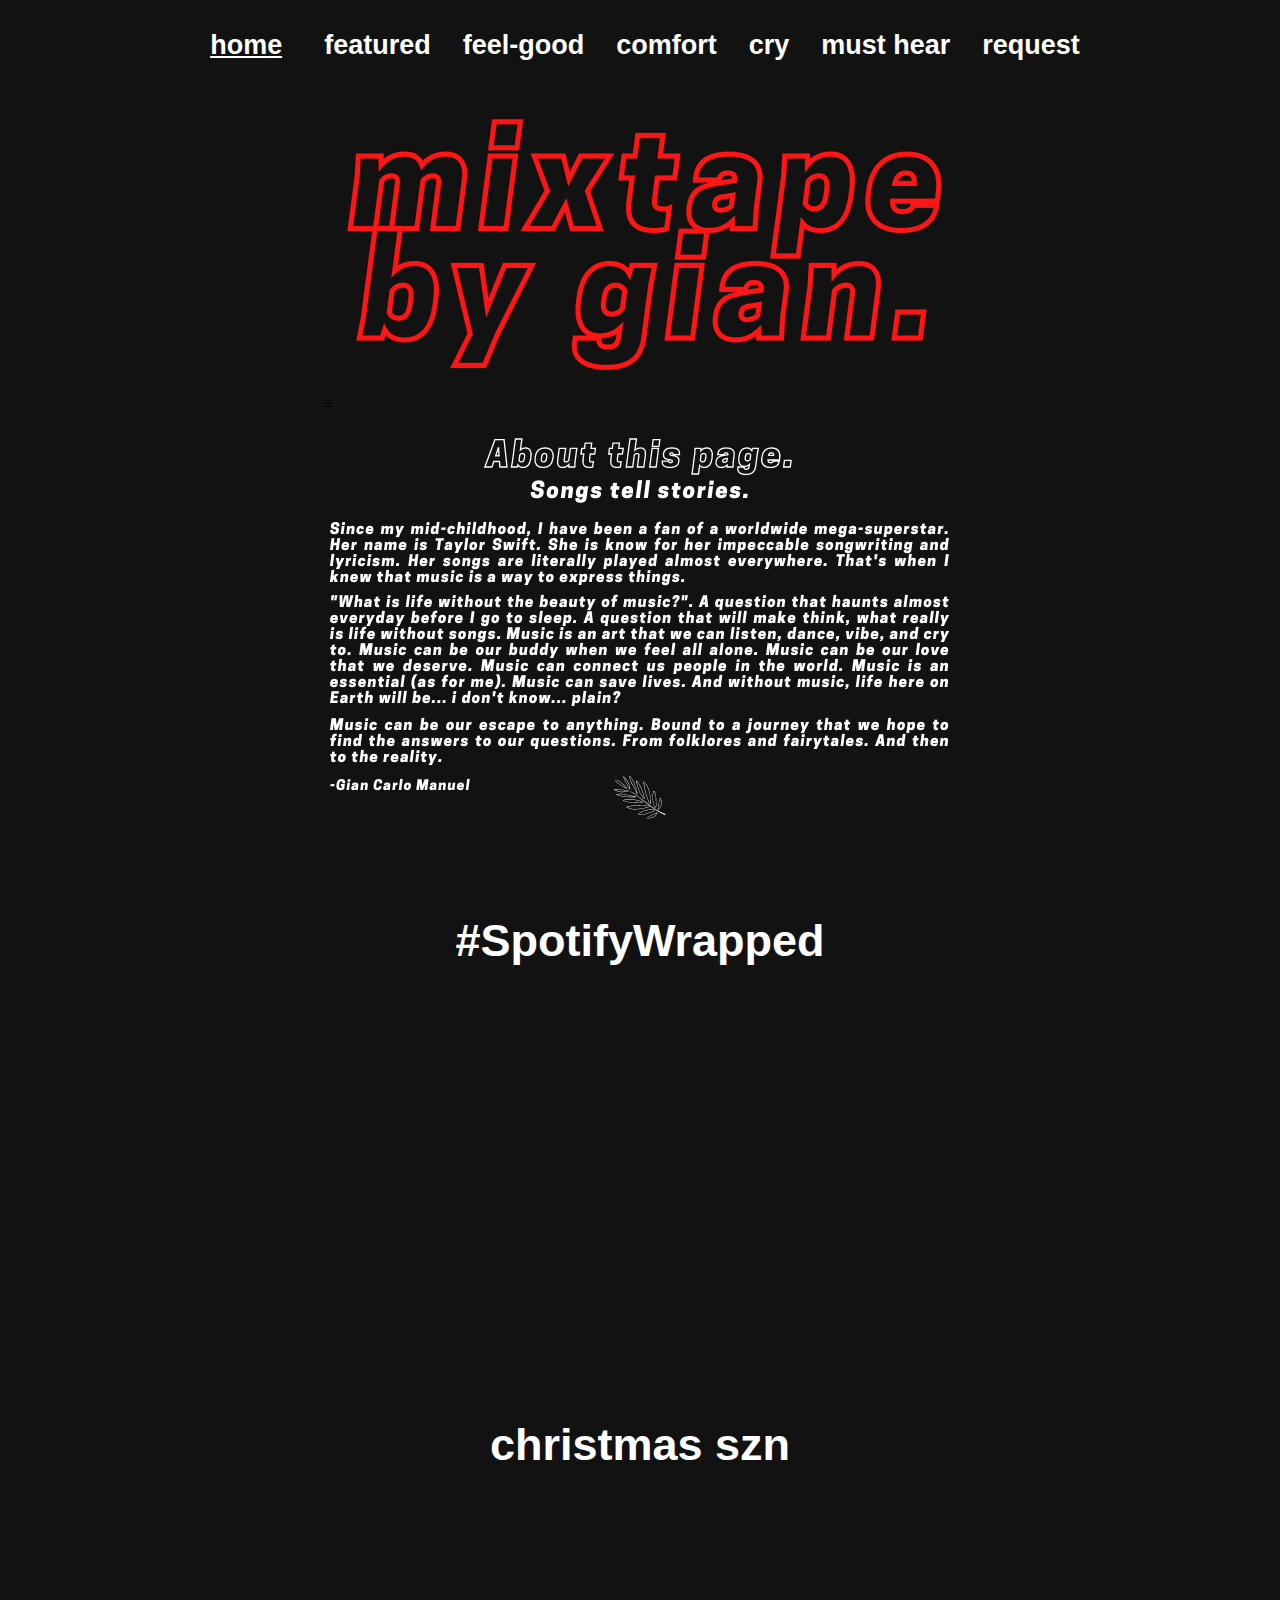
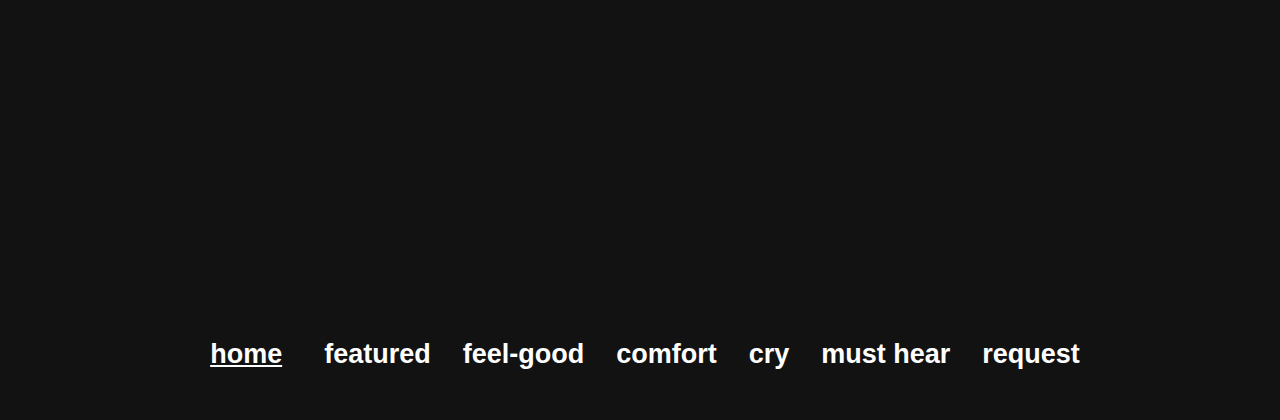
<file: Home.htm>
<!DOCTYPE html>
<html>
	<head>
	<!-- 
		Final Website Requirement
		Author: Manuel, Gian Carlo E.
		Date: November 2022
		Section: WD-202 
	-->
	<title> home | mixtape </title>
	<link rel="stylesheet" href="Style1.css">

	</head>
	<body>

			<nav>
				<a href = "Home.htm"><u>home</u></a>&nbsp&nbsp
				<a href = "Featured.htm">featured</a>&nbsp&nbsp
				<a href = "Feel-Good.htm">feel-good</a>&nbsp&nbsp
				<a href = "Comfort.htm">comfort</a>&nbsp&nbsp
				<a href = "Cry.htm">cry</a>&nbsp&nbsp
				<a href = "Hear.htm">must hear</a>&nbsp&nbsp
				<a href = "Request.htm">request</a>
			</nav>

			<header>
			<center>=
			<img src= "home/homebanner.png">
			<img src= "home/homebanner2.png">
			</center>
			</header>

			<br>
			<br>
			<div class= "new">
				<h2>#SpotifyWrapped</h2>
			<iframe style="border-radius:12px" src="https://open.spotify.com/embed/playlist/37i9dQZF1F0sijgNaJdgit?utm_source=generator" width="75%" height="380" frameBorder="0" allowfullscreen="" allow="autoplay; clipboard-write; encrypted-media; fullscreen; picture-in-picture" loading="lazy"></iframe>

			<br>
			<br>
			<div class= "new">
				<h2>christmas szn</h2>

			<table>
				<tr>
    				<th><iframe style="border-radius:12px" src="https://open.spotify.com/embed/playlist/6cCfEWX38pg40kAP9c4eoq?utm_source=generator" width="90%" height="380" frameBorder="0" allowfullscreen="" allow="autoplay; clipboard-write; encrypted-media; fullscreen; picture-in-picture" loading="lazy"></iframe></a></th>
    				<th><iframe style="border-radius:12px" src="https://open.spotify.com/embed/playlist/04rXzTdnlKlhGfMo7F08xv?utm_source=generator" width="90%" height="380" frameBorder="0" allowfullscreen="" allow="autoplay; clipboard-write; encrypted-media; fullscreen; picture-in-picture" loading="lazy"></iframe></a></th>
  				</tr>
			</table>

			<nav>
				<a href = "Home.htm"><u>home</u></a>&nbsp&nbsp
				<a href = "Featured.htm">featured</a>&nbsp&nbsp
				<a href = "Feel-Good.htm">feel-good</a>&nbsp&nbsp
				<a href = "Comfort.htm">comfort</a>&nbsp&nbsp
				<a href = "Cry.htm">cry</a>&nbsp&nbsp
				<a href = "Hear.htm">must hear</a>&nbsp&nbsp
				<a href = "Request.htm">request</a>
			</nav>



	</body>







</html>
</file>
<file: Style1.css>
/*
Final Website Requirement
Author: Manuel, Gian Carlo E.
Date: November 2022
Section: WD-202 
*/

* {
	padding: 10px;
	margin: auto;}

h2 {font-family: Arial, sans-serif;
		font-size: 45px;
		font-weight: bolder;
		color: white;
		text-align: center;}

nav {text-align: center;}

a {
	color: white;
	font-weight: bold;
	font-family: Arial, sans-serif;
	font-size: 27px;
	text-decoration: none;}

a:hover, a:active{
	color: white;
	background-color: #FF1616;}

header {text-align: center;}

img.header {text-align: center;}


body {background-color: #121212;}

.new {text-align: center;}
</file>
<file: Style3.css>
/*
Final Website Requirement
Author: Manuel, Gian Carlo E.
Date: November 2022
Section: WD-202 
*/

* {
	padding: 10px;
	margin: auto;}


nav {text-align: center;}

a {
	color: white;
	font-weight: bold;
	font-family: Arial, sans-serif;
	font-size: 27px;
	text-decoration: none;}

a.nav:hover{
	color: white;
	background-color: #FF1616;}

header {text-align: center;
		color: #FF1616;
		font-family: Arial, sans-serif;
		font-size: 60px;
		font-weight: bold;
		margin: auto;
 		padding-bottom: 1%;
 		background-color: #121212;
 		clear: both;}


body {background-color: #121212;}

table {
			border-collapse: collapse;
  		background: #282828;
			border-radius: 15px;}

th, td {
  font-family: Arial, sans-serif;
  color: white;}

tr:hover {background-color: #303134;}


footer {
		font-family: Arial, sans-serif;
		font-size: 20px;
		color: white;
		margin: auto;
 		clear: both;
 		text-align: center;}
</file>
<file: Style2.css>
/*
Final Website Requirement
Author: Manuel, Gian Carlo E.
Date: November 2022
Section: WD-202 
*/

* {
	padding: 10px;
	margin: auto;}


nav {text-align: center;}

a {
	color: white;
	font-weight: bold;
	font-family: Arial, sans-serif;
	font-size: 27px;
	text-decoration: none;}

a.nav:hover{
	color: white;
	background-color: #FF1616;}

header {text-align: center;
		color: #FF1616;
		font-family: Arial, sans-serif;
		font-size: 60px;
		font-weight: bold;
		margin: auto;
 		padding-bottom: 1%;
 		background-color: #121212;
 		clear: both;}


body {background-color: #121212;}

.new {
	text-align: center;
  display: flex;}

h2 {font-family: Arial, sans-serif;
		font-size: 45px;
		font-weight: bolder;
		color: white;
		text-align: center;}

.newmusic {
	text-align: left;
}

table {
			border-collapse: collapse;
  		background: #282828;
			border-radius: 15px;}

table.grammy {
			border-collapse: collapse;
  		background: #121212;
			border-radius: 15px;}

td.award {font-family: Arial, sans-serif;
  color: white;
	text-align: center;}

th, td {
  font-family: Arial, sans-serif;
  color: white;
	text-align: left;}

td:hover {background-color: #303134;}

th:hover {background-color: #303134;}


footer {
		font-family: Arial, sans-serif;
		font-size: 20px;
		color: white;
		margin: auto;
 		clear: both;
 		text-align: center;}
</file>
